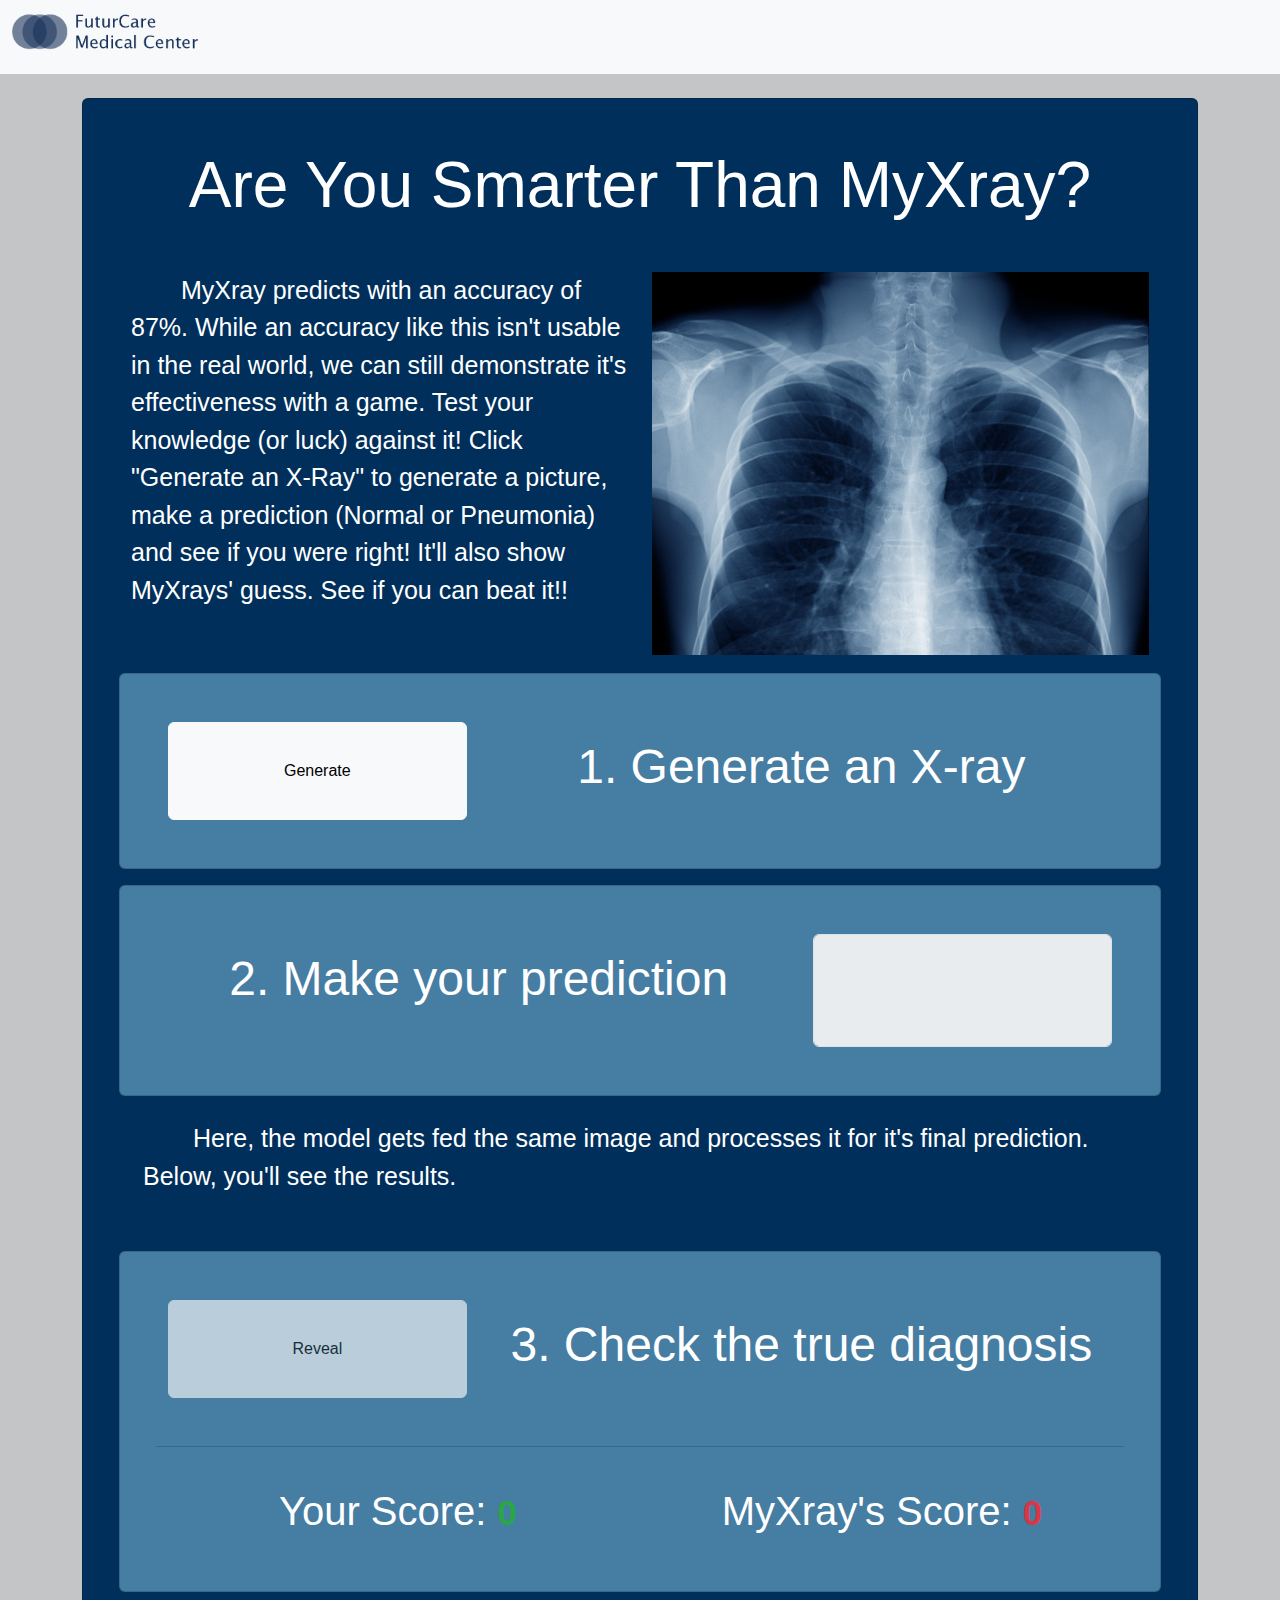
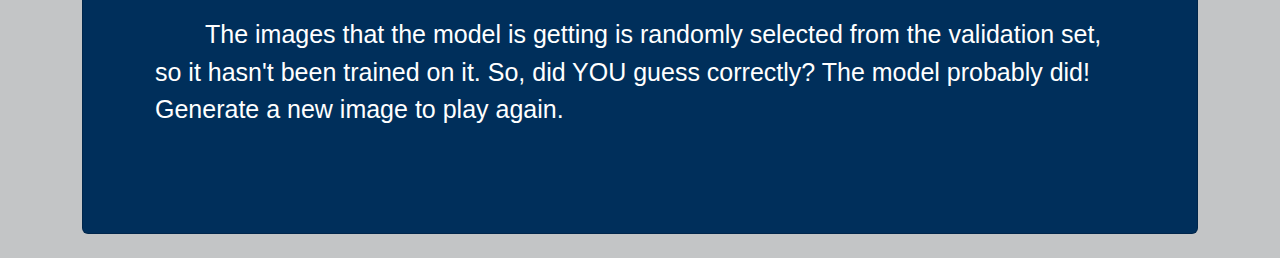
<file: flask_project/app/templates/game.html>
<!DOCTYPE html>
<html lang="en">

<head>
    <meta charset="UTF-8">
    <!-- Responsive View -->
    <meta name="viewport" content="width=device-width, initial-scale=1.0">
    <title>Game</title>
    <!-- Bootstrap Connection -->
    <link href="https://cdn.jsdelivr.net/npm/bootstrap@5.3.3/dist/css/bootstrap.min.css" rel="stylesheet"
        integrity="sha384-QWTKZyjpPEjISv5WaRU9OFeRpok6YctnYmDr5pNlyT2bRjXh0JMhjY6hW+ALEwIH" crossorigin="anonymous">
    <!-- Our CSS -->
    <link rel="stylesheet" type="text/css" href="../static/css/style.css">

    <!-- Our D3 -->
    <script src="https://d3js.org/d3.v7.min.js"></script>

</head>

<body>
    <!-- brand bar top -->
    <nav class="navbar navbar-expand-lg bg-light">
        <div class="container-fluid">
            <a class="navbar-brand img" href="./index.html">
                <img src="../static/images/logo.png" alt="Bootstrap">
            </a>
        </div>
    </nav>

    <!-- outer card and title -->
    <div class="container my-4">
        <div class="card p-5" style="background-color: #002f5b;">

            <h1 class="mb-5 text-center">Are You Smarter Than MyXray?</h1>
            <div class="row">

                <!-- intro  paragraph -->
                <div class="col-lg-6 col-sm-12 mb-5">
                    <p style="font-size: 25px;">MyXray predicts with an accuracy of 87%. While an accuracy like this
                        isn't usable in the real world,
                        we can still demonstrate it's effectiveness with a game. Test your knowledge (or luck) against
                        it! Click "Generate an X-Ray" to

                        generate a picture,
                        make a prediction (Normal or Pneumonia) and see if you were right! It'll also show MyXrays'
                        guess. See if you can beat it!!</p>

                    <!-- placeholder image for xray -->
                </div>
                <div class="col-lg-6 col-sm-12 mb-3">
                    <img src="../static/images/xray.jpg" id="xrayimage" width="100%" alt="xrayimage">
                </div>

                <!-- Generate button + first inner card -->
                <div class="card p-5 mb-3" style="background-color: #467da3;">
                    <div class="row">
                        <div class="col-lg-4 d-grid text-center">
                            <button class="btn btn-light" id='imageButton' type="button">Generate</button>
                        </div>
                        <div class="col-lg-8 text-center py-3">
                            <h2>1. Generate an X-ray</h2>
                        </div>
                    </div>
                </div>

                <!-- Predict dropdown + second inner card -->
                <div class="card p-5" style="background-color:#467da3;">
                    <div class="row">
                        <div class=" col-lg-8 text-center mb-3 py-3">
                            <h2>2. Make your prediction</h2>
                        </div>

                        <div class="col-lg-4 d-grid gap-2 ">
                            <select class="form-control dropdownMenu" disabled>
                                <option value="option1"></option>
                                <option value="option2">Normal</option>
                                <option value="option3">Pneumonia</option>
                            </select>
                        </div>
                    </div>
                </div>

                <!-- Short paragraph -->
                <div class="col-lg-12 col-sm-12 mb-3 p-4">
                    <p>Here, the model gets fed the same image and processes it for it's final prediction. Below, you'll
                        see the results.
                    </p>
                </div>

                <!-- Reveal + scores + third inner card -->
                <div class="card p-5" style="background-color: #467da3;">
                    <div class="row">
                        <div class="col-lg-4 d-grid mb-5 text-center">
                            <button class="btn btn-light" id='revealButton' disabled type="button">Reveal</button>
                        </div>
                        <div class="col-lg-8 mb-5 text-center py-3">
                            <h2>3. Check the true diagnosis</h2>
                        </div>
                        <hr>
                        <div class="col-6 mt-4 text-center">
                            <h3>Your Score: <span style="font-size: 35px;" id="counter1">0</span></h3>
                        </div>
                        <div class="col-6 mt-4 text-center">
                            <h3>MyXray's Score: <span style="font-size: 35px;" id="counter2">0</span></h3>
                        </div>
                    </div>
                </div>
            </div>

            <!-- Final paragraph -->
            <div class="col-lg-12 col-sm-12 mb-3 p-4">
                <p>The images that the model is getting is randomly selected from the
                    validation set, so it hasn't been trained on it.
                    So, did YOU guess correctly? The model probably did! Generate a new image to play again.
                </p>
            </div>

        </div>
    </div>
    </div>
    </div>
    </div>



    <!-- <script src="https://code.jquery.com/jquery-3.5.1.slim.min.js"></script> -->
    <!-- <script src="https://cdn.jsdelivr.net/npm/@popperjs/core@2.9.3/dist/umd/popper.min.js"></script> -->
    <script src="https://cdn.jsdelivr.net/npm/bootstrap@5.3.3/dist/js/bootstrap.bundle.min.js"
        integrity="sha384-YvpcrYf0tY3lHB60NNkmXc5s9fDVZLESaAA55NDzOxhy9GkcIdslK1eN7N6jIeHz"
        crossorigin="anonymous"></script>
    <!-- <script src="https://stackpath.bootstrapcdn.com/bootstrap/4.5.2/js/bootstrap.min.js"></script> -->
    <script src="../static/js/CNN_logic.js"></script>

</body>

</html>
</file>
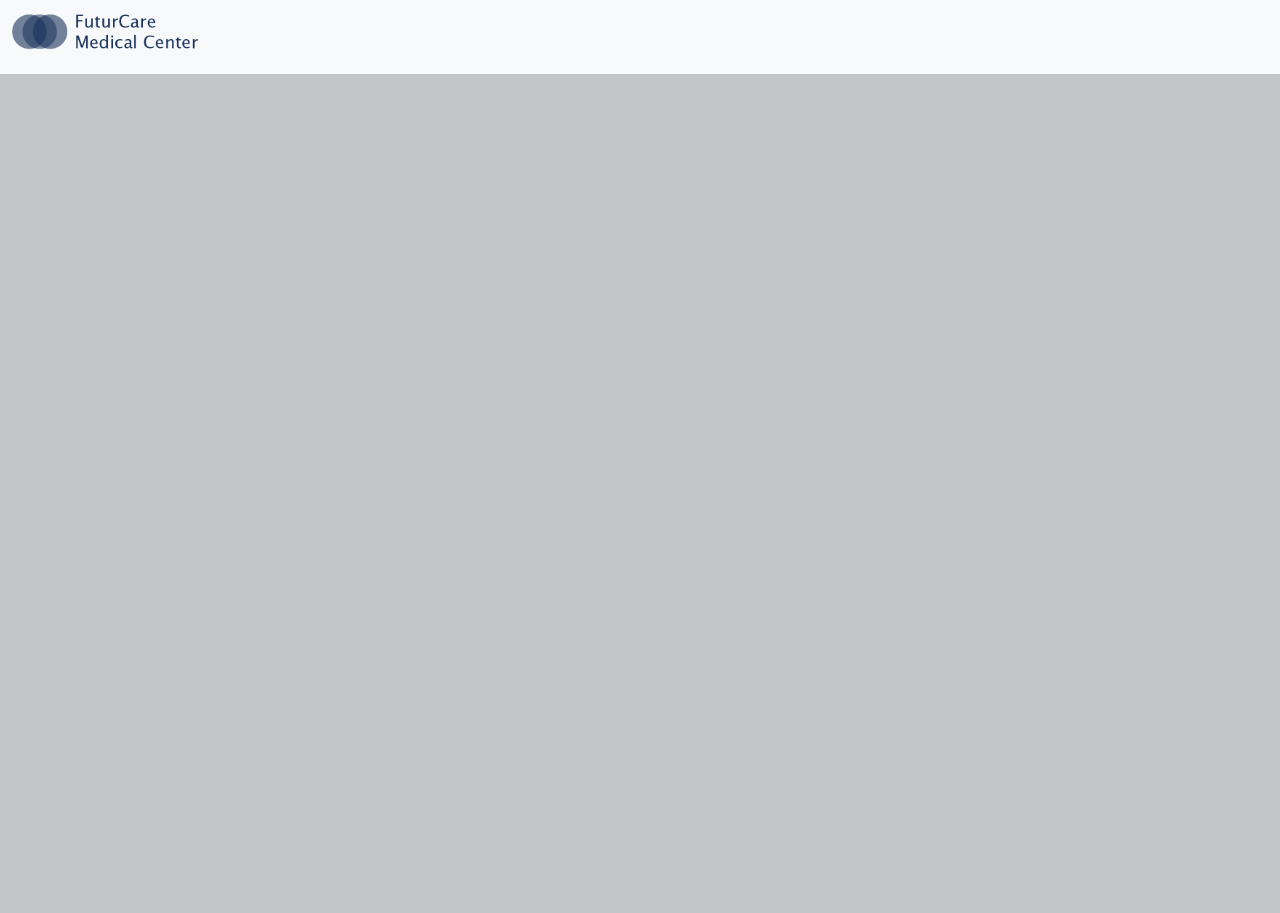
<file: flask_project/app/templates/slides.html>
<!DOCTYPE html>
<html lang="en">

<head>
    <meta charset="UTF-8">
    <!-- Responsive View -->
    <meta name="viewport" content="width=device-width, initial-scale=1.0">
    <title>Presentation</title>
    <!-- Bootstrap Connection -->
    <link href="https://cdn.jsdelivr.net/npm/bootstrap@5.3.3/dist/css/bootstrap.min.css" rel="stylesheet"
        integrity="sha384-QWTKZyjpPEjISv5WaRU9OFeRpok6YctnYmDr5pNlyT2bRjXh0JMhjY6hW+ALEwIH" crossorigin="anonymous">
    <!-- Our CSS -->
    <link rel="stylesheet" type="text/css" href="../static/css/style.css">
</head>

<body>

<!-- brand bar -->
<nav class="navbar navbar-expand-lg bg-body-tertiary bg-custom">
    <div class="container-fluid">
        <a class="navbar-brand" href="index.html">
            <img src="../static/images/logo.png" alt="Bootstrap">
        </a>
    </div>
</nav>

<!-- attempt to size the slides -->
    <div
        class="d-flex carousel-item img">
    <!-- the google slide link below -->
    <iframe
        src="https://docs.google.com/presentation/d/e/2PACX-1vQcLbPkqahE29BS2K9MhZh-ybYZbO-MnoNXANs0D81QyeGfTzIjgS8EiLC-FWlz8_CzLZT5p_Bnhrv3/embed?start=false&loop=false&delayms=3000"
        frameborder="0" width="1440" height="839" allowfullscreen="true" mozallowfullscreen="true"
        webkitallowfullscreen="true"></iframe>
        </div>
</body>

</html>
</file>
<file: flask_project/app/static/css/style.css>
/* color scheme-- Light blue: #467da3, Dark blue: 002f5b, White: ffffff */

/* Custom background color for the navbar */
.navbar-custom {
  background-color: #467da3; /* Change this to your preferred background color */
}

.navbar-brand img {
  height: 3rem; /* Adjust height of the brand logo */
  width: auto;
}

/* .form-control {
  width: 100%;
} */
.btn-secondary{
  background-color: "#002f5b;!"

}

/* Ensure text color is white for navbar items */
.navbar-brand,
.navbar-nav .nav-link,
.form-control,
.btn-outline-light {
  color: #002f5b; /*text color */
}

.b2 {
  font-family: sans-serif;
  color: navy;
  font-size: 1rem;
  text-indent: none;
}

.bsearch {
  text-align: right; /* Aligns the form to the right */
}

h5 {
  font-family: sans-serif;
  color: navy;
  font-size: 1rem;
}
input.form-control {
  height:100%;
}

.carousel-item img {
  max-width: 100%; 
  /* Set the maximum height you want */
  /*object-fit: contain; /* Ensure the image fits within the container without distortion */
}

body {
  font-family: 'Lucida Sans', 'Lucida Sans Regular', 'Lucida Grande', 'Lucida Sans Unicode', Geneva, Verdana, sans-serif;
  background-color: #c3c5c6 !important;
  margin: 0;
  padding: 0;
}

#text {
  font-family: 'Lucida Sans', 'Lucida Sans Regular', 'Lucida Grande', 'Lucida Sans Unicode', Geneva, Verdana, sans-serif;
  font-size:  19px;

}


.diagnosis {
  font-family: 'Lucida Sans', 'Lucida Sans Regular', 'Lucida Grande', 'Lucida Sans Unicode', Geneva, Verdana, sans-serif;
  font-size: 19px;
}

.dropdownMenu {

  font-size: 19px !important;
  width: 100%; 
  margin: 0 auto;  
}

p {
  font-family: 'Lucida Sans', 'Lucida Sans Regular', 'Lucida Grande', 'Lucida Sans Unicode', Geneva, Verdana, sans-serif;
  font-size: 25px;
  color:#ffff;
  text-indent: 2em;
}

#counter1 {
  color: #28a745; 
  font-weight: bold; 
  font-size: 20px; 
}

#counter2 {
  color: #dc3545; 
  font-weight: bold; 
  font-size: 20px; 
}

h1 {
font-family: 'Lucida Sans', 'Lucida Sans Regular', 'Lucida Grande', 'Lucida Sans Unicode', Geneva, Verdana, sans-serif;
font-size: 4rem;
color:#ffff;
}

h2 {
  font-family: 'Lucida Sans', 'Lucida Sans Regular', 'Lucida Grande', 'Lucida Sans Unicode', Geneva, Verdana, sans-serif;
  font-size: 3rem;
  color:#ffff;
  
  }

h3 {
  font-family: 'Lucida Sans', 'Lucida Sans Regular', 'Lucida Grande', 'Lucida Sans Unicode', Geneva, Verdana, sans-serif;
  font-size: 2.5rem;
  color:#ffff;
}
</file>
